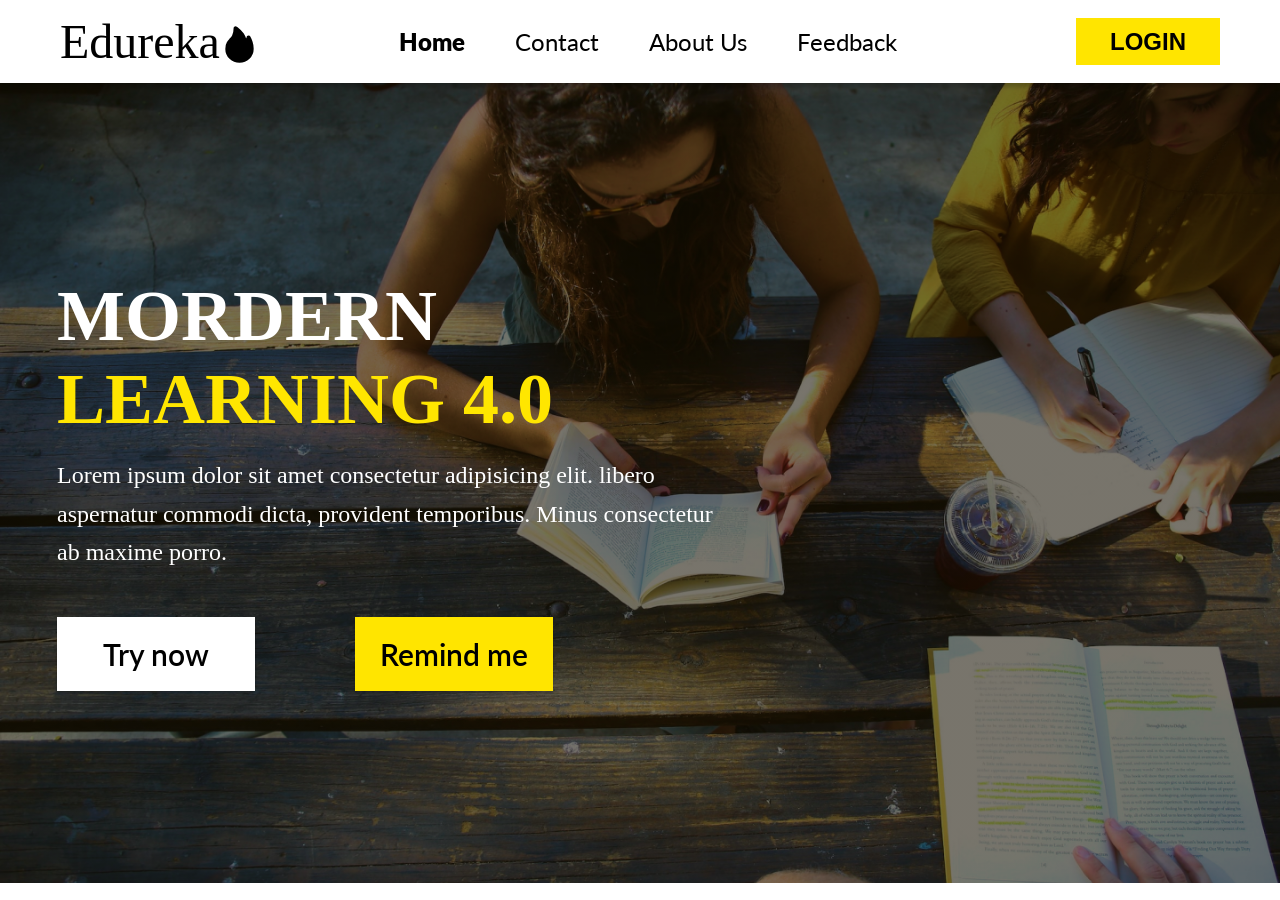
<file: index.html>
<!Doctype html>
<html lang="en">
  <head>
    <meta charset="UTF-8" />
    <meta name="viewport" content="width=device-width, initial-scale=1.0" />
    <link href="https://fonts.googleapis.com/css2?family=Encode+Sans+SC:wght@100..900&family=Great+Vibes&family=Lato:ital,wght@0,100;0,300;0,400;0,700;0,900;1,100;1,300;1,400;1,700;1,900&family=Open+Sans:ital,wght@0,300..800;1,300..800&display=swap" rel="stylesheet">
    <link rel="stylesheet" href="style/style.css">
    <link rel="stylesheet" href="style/responsive/media.css">
    <title>Document</title>
  </head>
  <body>
    <header>
      <nav class="navbar">
        <div>
          <a href="#" class="logo "> Edureka
            <svg width="39" height="39" viewBox="0 0 39 39" fill="none" xmlns="http://www.w3.org/2000/svg">
              <mask id="mask0_58_24" style="mask-type:alpha" maskUnits="userSpaceOnUse" x="5" y="1" width="29" height="37">
              <path d="M19.5 35.75C26.1909 35.75 31.6875 30.4476 31.6875 23.6421C31.6875 21.9716 31.6022 20.1809 30.6759 17.3973C29.7497 14.6136 29.5636 14.2545 28.5846 12.5353C28.1661 16.0428 25.9277 17.5053 25.3589 17.9424C25.3589 17.4874 24.0053 12.4605 21.9521 9.45181C19.9363 6.5 17.1949 4.56381 15.5878 3.25C15.5878 5.74437 14.8866 9.45263 13.8816 11.3425C12.8773 13.2316 12.6888 13.3006 11.4335 14.7063C10.179 16.1119 9.60294 16.5466 8.55319 18.2528C7.50425 19.9591 7.3125 22.2316 7.3125 23.9021C7.3125 30.7076 12.8091 35.75 19.5 35.75Z" fill="white" stroke="white" stroke-width="4" stroke-linejoin="round"/>
              </mask>
              <g mask="url(#mask0_58_24)">
              <path d="M0 0H39V39H0V0Z" fill="black"/>
              </g>
            </svg>
          </a>
        </div>
        <ul class="menu">
          <li>
            <a href="#" class="fw-bold">
              Home
            </a>
          </li>
          <li>
            <a href="#">
              Contact 
            </a>
          </li>
          <li>
            <a href="#">
              About Us
            </a>
          </li>
          <li>
            <a href="#">
              Feedback
            </a>
          </li>
        </ul>
        <div class="nav-actions">
            <!-- Toggle Menu Button -->
        <button class="nav-toggle" aria-label="Toggle Menu">
            <!-- open menu -->
          <svg class="icon-menu" viewBox="0 0 24 24" fill="none" stroke="currentColor" stroke-width="2">
            <line x1="3" y1="12" x2="21" y2="12"></line>
            <line x1="3" y1="6" x2="21" y2="6"></line>
            <line x1="3" y1="18" x2="21" y2="18"></line>
          </svg>
          <!-- close menu -->
          <svg class="icon-close" xmlns="http://www.w3.org/2000/svg" viewBox="0 0 384 512" fill="currentColor">
            <path d="M376.6 84.5c11.3-13.6 9.5-33.8-4.1-45.1s-33.8-9.5-45.1 4.1L192 206 56.6 43.5C45.3 29.9 25.1 28.1 11.5 39.4S-3.9 70.9 7.4 84.5L150.3 256 7.4 427.5c-11.3 13.6-9.5 33.8 4.1 45.1s33.8 9.5 45.1-4.1L192 306 327.4 468.5c11.3 13.6 31.5 15.4 45.1 4.1s15.4-31.5 4.1-45.1L233.7 256 376.6 84.5z"/>
          </svg>
        </button>
                <!-- تم اضافة رابط صفحة تسجيل الدخول في هذا السطر فقط -->
        <a href="./pages/login.html" class="btn-login"> LOGIN </a>
        </div>
      </nav>
    </header>
    <main>
      <section class="hero-section">
        <div class="hero-content">
          <h1 class="hero-title">
            MORDERN 
            <span class="hero-accent"> LEARNING 4.0 </span></h1>
            <p class="hero-text">Lorem ipsum dolor sit amet consectetur adipisicing elit. 
                libero aspernatur commodi dicta, provident temporibus. 
                Minus consectetur ab maxime porro.
              </p>
              <div class="hero-btns">
                <a class="btn-white" href="#">Try now</a>
                <a class="btn-yellow" href="#">Remind me</a>
              </div>
        </div>
      </section>
    </main>
    <script src="scripts/script.js"></script>
  </body>
</html>
</file>
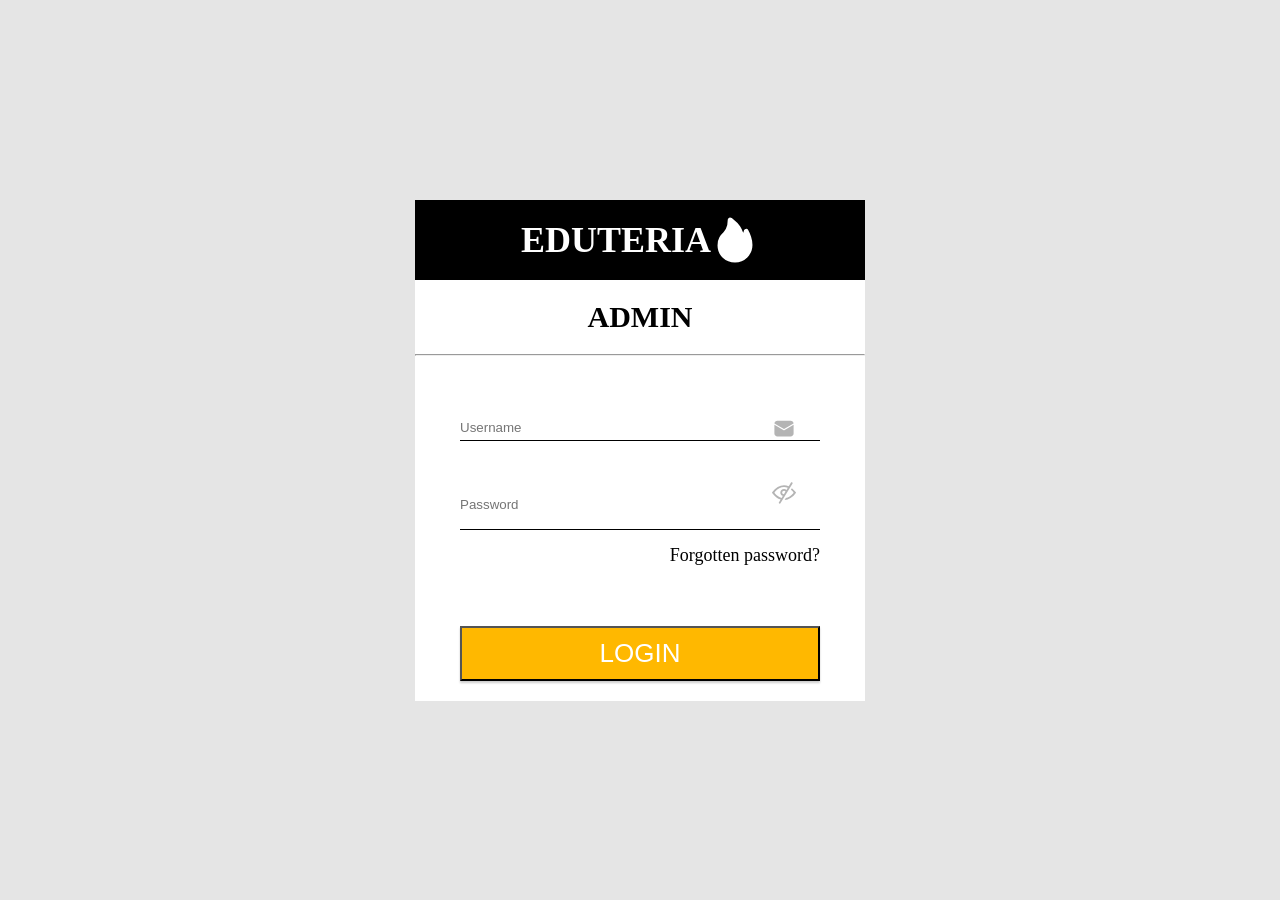
<file: pages/login.html>
<!Doctype html>
<html lang="en">
  <head>
    <meta charset="UTF-8" />
    <meta name="viewport" content="width=device-width, initial-scale=1.0" />
    <title>login</title>
    <link rel="stylesheet" href="../style/login.css" />
  </head>
  <body>
    <div class="container-Login">
      <section class="login">
        <header class="head-login">
          <span>Eduteria</span>
          <svg
            class="icon-title-login"
            width="39"
            height="39"
            viewBox="0 0 39 39"
            fill="none"
            xmlns="http://www.w3.org/2000/svg">
            <mask
              id="mask0_58_24"
              style="mask-type: alpha"
              maskUnits="userSpaceOnUse"
              x="5"
              y="1"
              width="29"
              height="37">
              <path
                d="M19.5 35.75C26.1909 35.75 31.6875 30.4476 31.6875 23.6421C31.6875 21.9716 31.6022 20.1809 30.6759 17.3973C29.7497 14.6136 29.5636 14.2545 28.5846 12.5353C28.1661 16.0428 25.9277 17.5053 25.3589 17.9424C25.3589 17.4874 24.0053 12.4605 21.9521 9.45181C19.9363 6.5 17.1949 4.56381 15.5878 3.25C15.5878 5.74437 14.8866 9.45263 13.8816 11.3425C12.8773 13.2316 12.6888 13.3006 11.4335 14.7063C10.179 16.1119 9.60294 16.5466 8.55319 18.2528C7.50425 19.9591 7.3125 22.2316 7.3125 23.9021C7.3125 30.7076 12.8091 35.75 19.5 35.75Z"
                fill="white"
                stroke="white"
                stroke-width="4"
                stroke-linejoin="round" />
            </mask>
            <g mask="url(#mask0_58_24)">
              <path d="M0 0H39V39H0V0Z" fill="#FFFFFF" />
            </g>
          </svg>
        </header>

        <h1 class="title">ADMIN</h1>
        <hr />

        <form class="container-form" onsubmit="login(event)">
          <div class="input-group">
            <input type="text" name="text" placeholder="Username" id="textInput" />
            <svg width="24" height="24" viewBox="0 0 24 24" fill="none" xmlns="http://www.w3.org/2000/svg">
              <path
                d="M21.6 8.8476V17.4C21.6 18.1957 21.2839 18.9587 20.7213 19.5213C20.1587 20.0839 19.3956 20.4 18.6 20.4H5.39999C4.60434 20.4 3.84128 20.0839 3.27867 19.5213C2.71606 18.9587 2.39999 18.1957 2.39999 17.4V8.8476L11.6952 14.3172C11.7875 14.3717 11.8928 14.4004 12 14.4004C12.1072 14.4004 12.2125 14.3717 12.3048 14.3172L21.6 8.8476ZM18.6 4.8C19.3382 4.79989 20.0505 5.07193 20.6006 5.56409C21.1508 6.05625 21.5002 6.73397 21.582 7.4676L12 13.104L2.41799 7.4676C2.49978 6.73397 2.84918 6.05625 3.39935 5.56409C3.94951 5.07193 4.66182 4.79989 5.39999 4.8H18.6Z"
                fill="#B4B4B4" />
            </svg>
          </div>

          <div class="input-group">
            <input type="password" name="password" placeholder="Password" id="passwordInput" />
            <span class="icon-title-login" id="toggle-password"> </span>
          </div>
          <p id="error-login"></p>
          <p class="forget-password">Forgotten password?</p>
          <button type="submit" class="btn-login">Login</button>
        </form>
      </section>
    </div>

    <script src="../scripts/paswordShow.js"></script>
  </body>
</html>
</file>
<file: style/style.css>
* {
    box-sizing: border-box;
    margin: 0;
    padding: 0;
}
:root {
    --main-color: black;
}
.navbar {
    display: flex;
    justify-content: space-between;
    align-items: center;
    height: 83px;
    padding: 0px 20px;
    box-shadow: 0px 4px 4px 0px rgba(0, 0, 0, 0.2);
    position: relative;
}

.logo {
    font-size: 40px;
    font-family: Script MT;
    position: relative;
    width: 159px;
    height: 58px;
}

.logo svg {
    position: absolute;
    top: 5px;
}

.menu {
    display: none;
    font-weight: 700;
    list-style: none;
    background-color:white ;
}

.menu li a {
    font-family: Lato;
    font-weight: 400;
    font-size: 24px;
}

.fw-bold {
    font-weight: 800 !important;
}

a {
    text-decoration: none;
    color: var(--main-color);
}

.btn-login {
    width: 80px;
    height: 47px;
    background-color: #FFE500;
    border: none;
    display: flex;
    justify-content: center;
    align-items: center;
    font-family: Arial;
    font-weight: 700;
    font-size: 16px;
}

.btn-login:hover {
    background-color:#FFD700 ;
}
.nav-actions {
    display: flex;
    gap: 8px;
}

.menu.active {
    display: flex;
    flex-direction: column;
    gap: 20px;
    position: absolute;
    top: 80px;
    padding: 20px;
    left: 0;
    right: 0;
}

.icon-menu {
    max-width: 30px;
    height: 30px;
    background-color: white !important;
}

.icon-close {
    width: 30px;
    height: 30px;
}

.icon-close {
    display: none;
}

.nav-toggle.is-icon .icon-menu {
    display: none;
}

.nav-toggle.is-icon .icon-close {
    display: block;
}

.hero-section {
    background: linear-gradient(rgba(0, 0, 0, 0.4), rgba(0, 0, 0, 0.4)), 
    url("../img/Frame 2.png");  
    background-size: cover;
    background-position: center;
    height: 100ch;
    display: flex;
    align-items: center;
    justify-content: center;
}

.hero-content {
    padding-left: 27px;
    display: flex;
    flex-direction: column;
    gap: 15px;
}

.hero-title {
    color: white;
    display: flex;
    flex-direction: column;
    font-weight: 700;
    font-size: 42px;
    align-items: center;
}

.hero-accent {
    color: #FFE600;
}

.hero-text {
    width: 330px;
    color: white;
    font-size: 17px;
    font-family: Poppins;
    line-height: 1.6;
    margin: 0  auto 30px;
}

.hero-btns {
    display: flex;
    flex-direction:column;
    align-items: center;
    gap:30px;
}

.hero-btns a {
    width: 198px;
    height: 74px;
    box-shadow: 0px 2px 2px 0px rgba(0, 0, 0, 0.2);
    font-weight: 600;
    font-size: 30px;
    font-family: lato;
    display: flex;
    justify-content: center;
    align-items: center;
}

.btn-yellow {
    background-color: #FFE500;
}

.btn-yellow:hover {
    background-color: #FFD700;
}

.btn-white {
    background-color: white;
}

.btn-white:hover {
   background-color: black;
    color: white;
}
</file>
<file: style/responsive/media.css>
@media (min-width: 768px) {
.navbar {
    padding: 0px 40px;
}

.logo {
    font-size: 44px;
}

.logo svg {
    top: 8px;
}

.btn-login {
    width: 100px;
    font-size: 18px;
}
.hero-section {
    justify-content: left;
}

.hero-content {
    margin-left: 20px;
}

.hero-title {
    font-size: 50px;
    align-items: start;
}

}



@media (min-width: 992px) {
    .navbar {
    padding: 0px 60px;
}

.logo {
    font-size: 48px;
}

.logo svg {
    top: 10px;
}

.menu {
    display: flex;
    gap: 50px;
}

.menu li a {
    font-size: 20px;
}

.btn-login {
    width: 120px;
    font-size: 20px;
}

.nav-toggle {
    display: none;
}

.hero-content {
    margin-left: 30px;
}

.hero-title {
font-size: 65px;
}

.hero-btns {
    flex-direction: row;
    gap: 80px;
}
.hero-text {
    width: 520px;
    font-size: 20px;
}

}

@media (min-width: 1200px) {
    .menu li a {
        font-size: 24px;
    }

    .btn-login {
    width: 144px;
    font-size: 24px;
}

.hero-title {
font-size: 72px;
}

.hero-text {
    width: 682px;
    font-size: 24px;
}

.hero-btns {
    gap: 100px;
}
}
</file>
<file: style/login.css>
* {
  margin: 0;
  padding: 0;
  box-sizing: border-box;
}

.container-Login {
  width: 100%;
  height: 100vh;
  background-color: #e5e5e5;
  display: flex;
  justify-content: center;
  align-items: center;
  margin: 0;
  padding: 0;
}

.login {
  padding: 0;
  margin: 0;
  width: 450px;
  /* height: 500px; */
  background: #ffffff;
  text-align: center;
}

.head-login {
  display: flex;
  justify-content: center;
  align-items: center;
  background: #000000;
  height: 80px;
  color: #ffffff;
  text-transform: uppercase;
  font-weight: bold;
  font-size: 36px;
}
.icon-title-login {
  color: #ffffff;
  width: 48px;
  height: 48px;
  cursor: pointer;
}

.title {
  font-size: 30px;
  text-transform: uppercase;
  font-weight: bold;
  margin: 20px;
}

.container-form input {
  border: none;
  text-align: start;
  width: 80%;
}
.container-form input:focus {
  outline: none;
}
.container-form {
  display: flex;
  justify-content: space-between;
  align-items: center;
  flex-direction: column;
  padding: 20px 0 0 0;
  margin: 0;
}
.input-group {
  border-bottom: 1px solid #000000;
  width: 80%;
  display: flex;
  justify-content: space-between;
  align-items: center;
  margin: 40px 0 0 0;
}

.container-form svg {
  width: 20%;
  text-align: end;
}
#toggle-password{
   width: 20%;
  text-align: end;
}
#toggle-password svg {
  width: 100%;
  text-align: end;
}
.forget-password {
  text-align: end;
  width: 80%;
  font-size: 18px;
  margin-top: 5px;
}
.btn-login {
  margin-top: 60px;
  height: 55px;
  background-color: #ffb800;
  color: white;
  text-align: center;
  width: 80%;
  text-transform: uppercase;
  font-size: 26px;
  box-shadow: 0 2px 2px 0 rgb(0, 0, 0, 0.2);
  margin-bottom: 20px;
}
.btn-login:hover {
  background-color: #ffc940;
  cursor: pointer;
  color: #000000;
}

@media (max-width: 380px) {
  .login {
    width: 95%;
    margin: auto;
    height: 500px;
  }
  .head-login {
    height: 80px;
    font-size: 26px;
  }
  .icon-title-login {
    color: #ffffff;
    width: 38px;
    height: 38px;
  }
  
.input-group {
  width: 85%;
  font-size: 12px;
}

.forget-password {
  font-size: 14px;
}
.btn-login {
  margin-top: 50px;
  height: 45px;
  font-size: 20px;
}

}

@media (min-width: 381px) and (max-width: 500px){
.login {
    width: 90%;
    margin: auto;
    height: 500px;
  }
  .head-login {
    height: 80px;
    font-size: 26px;
  }
  .icon-title-login {
    color: #ffffff;
    width: 38px;
    height: 38px;
  }
  
.input-group {
  width: 85%;
  font-size: 12px;
}

.forget-password {
  font-size: 14px;
}
.btn-login {
  margin-top: 50px;
  height: 45px;
  font-size: 20px;
}
}

#error-login{
  padding-top: 10px;
  color: red;
  font-size: 18px;
}
</file>
